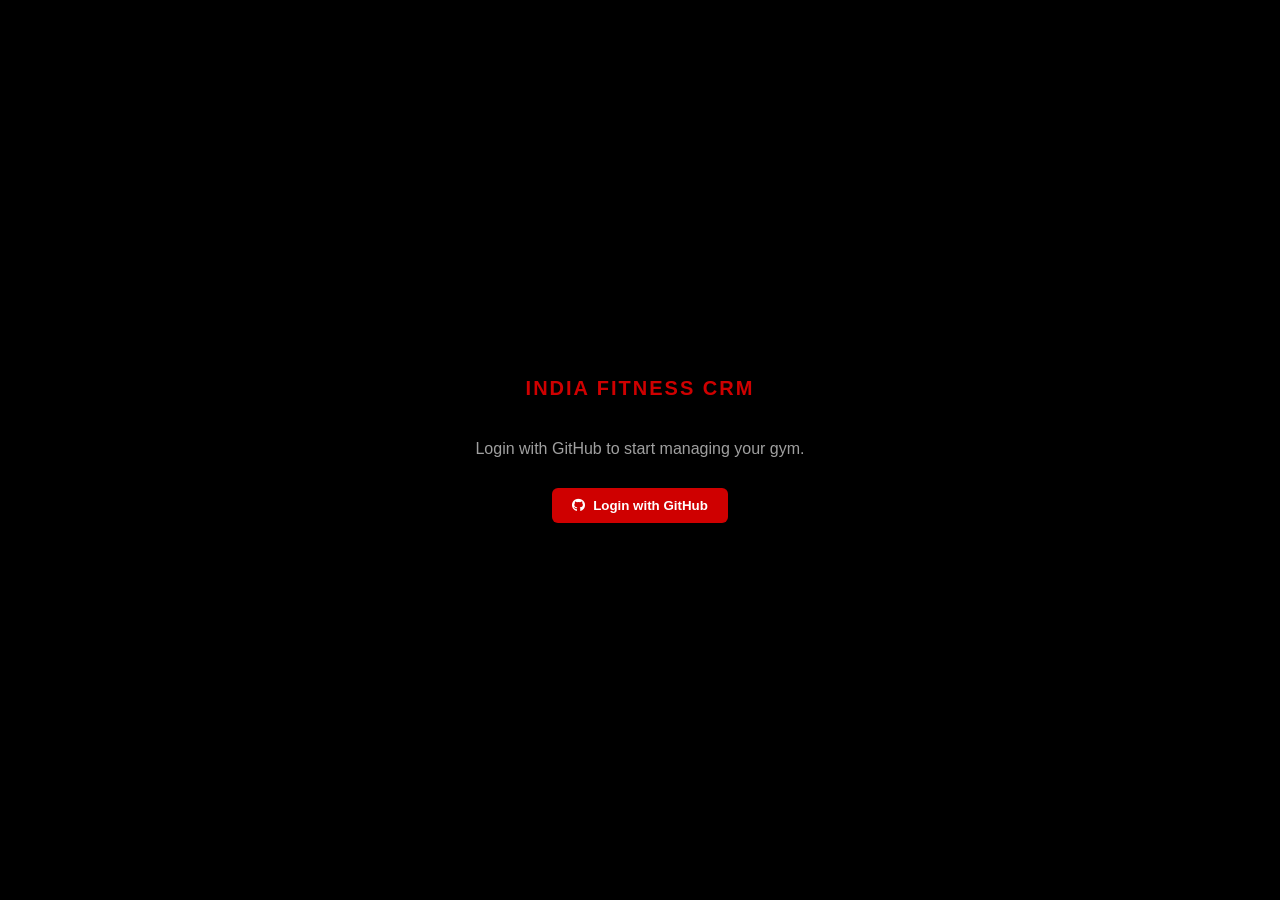
<file: admin/index.html>
<!DOCTYPE html>
<html lang="en">
<head>
    <meta charset="UTF-8">
    <meta name="viewport" content="width=device-width, initial-scale=1.0">
    <title>India Fitness | Custom CRM</title>
    <link rel="stylesheet" href="https://cdnjs.cloudflare.com/ajax/libs/font-awesome/6.0.0/css/all.min.css">
    <style>
        :root {
            --primary: #cf0000;
            --bg: #0a0a0a;
            --card: #151515;
            --text: #ffffff;
            --text-dim: #a0a0a0;
            --save: #00ff88;
        }

        * { box-sizing: border-box; margin: 0; padding: 0; }
        body { font-family: 'Inter', sans-serif; background: var(--bg); color: var(--text); display: flex; height: 100vh; overflow: hidden; }

        /* Sidebar */
        aside { width: 260px; background: #000; border-right: 1px solid #333; padding: 20px; display: flex; flex-direction: column; }
        .logo { font-weight: 900; font-size: 20px; color: var(--primary); margin-bottom: 40px; text-transform: uppercase; letter-spacing: 2px; }
        nav { flex: 1; }
        nav button { 
            width: 100%; padding: 12px 15px; background: none; border: none; color: var(--text-dim); text-align: left; 
            font-size: 14px; cursor: pointer; border-radius: 8px; margin-bottom: 8px; transition: 0.3s;
            display: flex; align-items: center; gap: 12px;
        }
        nav button i { width: 18px; }
        nav button.active { background: var(--primary); color: white; }
        nav button:hover:not(.active) { background: rgba(255,255,255,0.05); color: white; }

        .auth-status { padding: 15px; background: #111; border-radius: 8px; font-size: 12px; color: var(--text-dim); }

        /* Main Content */
        main { flex: 1; overflow-y: auto; padding: 40px; position: relative; }
        .header { display: flex; justify-content: space-between; align-items: center; margin-bottom: 30px; }
        .header h1 { font-size: 24px; }
        
        .save-bar { 
            position: sticky; top: -40px; background: rgba(21,21,21,0.9); backdrop-filter: blur(10px);
            padding: 15px 0; display: flex; gap: 15px; border-bottom: 1px solid #333; z-index: 100;
        }
        .btn { padding: 10px 20px; border-radius: 6px; font-weight: bold; cursor: pointer; border: none; display: inline-flex; align-items: center; gap: 8px; transition: 0.3s; }
        .btn-primary { background: var(--primary); color: white; }
        .btn-save { background: var(--save); color: #000; font-size: 14px; }
        .btn:hover { opacity: 0.8; }
        .btn:disabled { opacity: 0.5; cursor: not-allowed; }

        /* Form Stuff */
        .card { background: var(--card); border: 1px solid #333; border-radius: 12px; padding: 25px; margin-bottom: 20px; position: relative; }
        .card-header { display: flex; justify-content: space-between; margin-bottom: 20px; border-bottom: 1px solid #222; padding-bottom: 10px; }
        .field { margin-bottom: 15px; }
        label { display: block; font-size: 12px; color: var(--text-dim); margin-bottom: 5px; text-transform: uppercase; letter-spacing: 1px; }
        input, textarea, select { 
            width: 100%; background: #222; border: 1px solid #333; padding: 12px; color: white; border-radius: 6px; 
            outline: none; transition: 0.3s;
        }
        input:focus { border-color: var(--primary); }
        .list-item { padding: 15px; background: rgba(0,0,0,0.2); border-radius: 8px; margin-bottom: 10px; border: 1px dashed #444; }
        
        .badge { font-size: 10px; background: var(--primary); padding: 2px 6px; border-radius: 4px; }
        .remove-btn { color: #ff4444; background: none; border: none; cursor: pointer; font-size: 12px; }

        /* Login Overlay */
        #login-overlay { 
            position: fixed; inset: 0; background: #000; z-index: 9999; display: flex; 
            align-items: center; justify-content: center; flex-direction: column;
        }
        .login-card { width: 350px; text-align: center; }

        /* Toast */
        #toast { position: fixed; bottom: 20px; right: 20px; padding: 15px 25px; background: var(--save); color: #000; border-radius: 8px; transform: translateY(100px); transition: 0.5s; z-index: 10000; }
        #toast.show { transform: translateY(0); }
    </style>
</head>
<body>

    <div id="login-overlay">
        <div class="login-card">
            <h1 class="logo">India Fitness CRM</h1>
            <p style="color: var(--text-dim); margin-bottom: 30px;">Login with GitHub to start managing your gym.</p>
            <button class="btn btn-primary" onclick="login()">
                <i class="fab fa-github"></i> Login with GitHub
            </button>
        </div>
    </div>

    <aside>
        <div class="logo">India Fitness</div>
        <nav>
            <button class="active" onclick="showSection('trainers')"><i class="fas fa-users"></i> Trainers</button>
            <button onclick="showSection('gallery')"><i class="fas fa-images"></i> Gallery</button>
            <button onclick="showSection('plans')"><i class="fas fa-tags"></i> Pricing Plans</button>
        </nav>
        <div class="auth-status" id="auth-status">
            Not Authenticated
        </div>
    </aside>

    <main>
        <div class="header">
            <h1 id="section-title">Manage Trainers</h1>
            <button class="btn btn-save" onclick="saveData()" id="save-btn">
                <i class="fas fa-cloud-upload-alt"></i> Publish Changes
            </button>
        </div>

        <div id="content-area">
            <!-- Content Injected Here -->
        </div>

        <div style="margin-top: 20px;">
            <button class="btn" style="background: #222; width: 100%; border: 1px dashed #444;" onclick="addNewItem()">
                <i class="fas fa-plus"></i> Add New Item
            </button>
        </div>
    </main>

    <div id="toast">Changes saved to GitHub!</div>

    <script>
        let currentSection = 'trainers';
        let data = {
            trainers: [],
            gallery: [],
            plans: []
        };
        let token = localStorage.getItem('india-fitness-token');

        // Check login
        if (token) {
            document.getElementById('login-overlay').style.display = 'none';
            document.getElementById('auth-status').innerText = 'Logged in as Admin';
            loadAllData();
        }

        async function login() {
            const popup = window.open('/api/auth', 'GitHub Auth', 'width=600,height=700');
            
            window.addEventListener('message', (event) => {
                if (event.data?.source === 'netlify-cms-auth' || event.data?.indexOf?.('success') !== -1) {
                    let payload = event.data.payload || JSON.parse(event.data.split(':')[3]);
                    token = payload.token;
                    localStorage.setItem('india-fitness-token', token);
                    document.location.reload();
                }
            });
        }

        async function loadAllData() {
            try {
                // Fetch direct from GitHub API to ensure fresh data
                const headers = { 'Authorization': `token ${token}` };
                const base = 'https://api.github.com/repos/cartnovaco-netizen/INDIA-FITNESS/contents/_data';
                
                const [tRes, gRes, pRes] = await Promise.all([
                    fetch(`${base}/trainers.json`, { headers }),
                    fetch(`${base}/gallery.json`, { headers }),
                    fetch(`${base}/plans.json`, { headers })
                ]);

                const [tData, gData, pData] = await Promise.all([tRes.json(), gRes.json(), pRes.json()]);

                // Decode base64
                data.trainers = JSON.parse(atob(tData.content)).trainers;
                data.gallery = JSON.parse(atob(gData.content)).items;
                data.plans = JSON.parse(atob(pData.content)).plans;

                render();
            } catch (e) {
                console.error("Load Failed", e);
                alert("Failed to load data from GitHub. Check your connection.");
            }
        }

        function showSection(section) {
            currentSection = section;
            document.querySelectorAll('nav button').forEach(b => b.classList.remove('active'));
            event.currentTarget.classList.add('active');
            document.getElementById('section-title').textContent = 'Manage ' + section.charAt(0).toUpperCase() + section.slice(1);
            render();
        }

        function render() {
            const area = document.getElementById('content-area');
            area.innerHTML = '';
            
            const list = sectionToList();
            list.forEach((item, idx) => {
                const card = document.createElement('div');
                card.className = 'card';
                
                let fieldsHtml = ``;
                if (currentSection === 'trainers') {
                    const specs = item.specializations || [];
                    fieldsHtml = `
                        <div style="display: flex; gap: 20px;">
                            <div style="flex: 1;">
                                <div class="field"><label>Name</label><input value="${item.name}" onchange="updateItem(${idx}, 'name', this.value)"></div>
                                <div class="field"><label>Role</label><input value="${item.role}" onchange="updateItem(${idx}, 'role', this.value)"></div>
                                <div class="field"><label>Experience</label><input value="${item.exp}" onchange="updateItem(${idx}, 'exp', this.value)"></div>
                                <div class="field">
                                    <label>Profile Image</label>
                                    <div style="display: flex; gap: 10px;">
                                        <input value="${item.image}" id="img-path-${idx}" onchange="updateItem(${idx}, 'image', this.value); render();" style="flex: 1;">
                                        <button class="btn" style="background: #333; font-size: 11px;" onclick="document.getElementById('file-input-${idx}').click()">Upload New</button>
                                        <input type="file" id="file-input-${idx}" style="display:none" onchange="uploadMedia(this.files[0], ${idx})">
                                    </div>
                                </div>
                            </div>
                            <div style="width: 150px;">
                                <label>Preview</label>
                                <img src="/${item.image}" style="width: 100%; height: 150px; object-fit: cover; border-radius: 8px; border: 1px solid #333;" onerror="this.src='https://via.placeholder.com/150?text=No+Image'">
                            </div>
                        </div>
                        <div class="field"><label>Bio</label><textarea style="height: 80px;" onchange="updateItem(${idx}, 'bio', this.value)">${item.bio}</textarea></div>
                        <div class="field">
                            <label>Specializations</label>
                            <div id="specs-${idx}" style="display: flex; flex-wrap: wrap; gap: 8px; margin-bottom: 8px;">
                                ${specs.map((s, sIdx) => `
                                    <div class="badge" style="display: flex; align-items: center; gap: 5px;">
                                        ${s} <i class="fas fa-times" style="cursor:pointer;" onclick="removeSubItem(${idx}, 'specializations', ${sIdx})"></i>
                                    </div>
                                `).join('')}
                            </div>
                            <div style="display: flex; gap: 10px;">
                                <input id="new-spec-${idx}" placeholder="Add new spec..." style="padding: 8px; font-size: 12px; flex: 1;">
                                <button class="btn btn-primary" style="padding: 5px 15px;" onclick="addSubItem(${idx}, 'specializations', document.getElementById('new-spec-${idx}').value)">Add</button>
                            </div>
                        </div>
                    `;
                } else if (currentSection === 'gallery') {
                    fieldsHtml = `
                        <div style="display: flex; gap: 20px;">
                            <div style="flex: 1;">
                                <div class="field"><label>Caption</label><input value="${item.caption}" onchange="updateItem(${idx}, 'caption', this.value)"></div>
                                <div class="field">
                                    <label>Gallery Image</label>
                                    <div style="display: flex; gap: 10px;">
                                        <input value="${item.image}" id="img-path-${idx}" onchange="updateItem(${idx}, 'image', this.value); render();" style="flex: 1;">
                                        <button class="btn" style="background: #333; font-size: 11px;" onclick="document.getElementById('file-input-${idx}').click()">Upload Photo</button>
                                        <input type="file" id="file-input-${idx}" style="display:none" onchange="uploadMedia(this.files[0], ${idx})">
                                    </div>
                                </div>
                            </div>
                            <div style="width: 200px;">
                                <img src="/${item.image}" style="width: 100%; height: 120px; object-fit: cover; border-radius: 8px; border:1px solid #333;" onerror="this.src='https://via.placeholder.com/200?text=No+Photo'">
                            </div>
                        </div>
                    `;
                } else if (currentSection === 'plans') {
                    const features = item.features || [];
                    fieldsHtml = `
                        <div style="display: grid; grid-template-columns: 1fr 1fr; gap: 20px;">
                            <div class="field"><label>Plan Title</label><input value="${item.title}" onchange="updateItem(${idx}, 'title', this.value)"></div>
                            <div class="field"><label>Price (e.g. ₹1100)</label><input value="${item.price}" onchange="updateItem(${idx}, 'price', this.value)"></div>
                            <div class="field"><label>Monthly tag (e.g. / month)</label><input value="${item.duration}" onchange="updateItem(${idx}, 'duration', this.value)"></div>
                            <div class="field"><label>Bonus Text (Optional)</label><input value="${item.bonus}" onchange="updateItem(${idx}, 'bonus', this.value)"></div>
                        </div>
                        <div class="field">
                            <label>Plan Features</label>
                            <div style="display: flex; flex-wrap: wrap; gap: 5px; margin-bottom: 10px;">
                                ${features.map((f, fIdx) => `
                                    <div class="badge" style="background: #333; padding: 5px 10px; display: flex; align-items: center; gap: 8px;">
                                        ${f} <i class="fas fa-trash" style="font-size: 10px; color: #ff4444; cursor:pointer;" onclick="removeSubItem(${idx}, 'features', ${fIdx})"></i>
                                    </div>
                                `).join('')}
                            </div>
                            <div style="display: flex; gap: 10px;">
                                <input id="new-feat-${idx}" placeholder="New feature..." style="flex:1;">
                                <button class="btn btn-save" style="padding: 10px; background: #444; color: white;" onclick="addSubItem(${idx}, 'features', document.getElementById('new-feat-${idx}').value)">Add Feature</button>
                            </div>
                        </div>
                    `;
                }

                card.innerHTML = `
                    <div class="card-header">
                        <span style="font-weight: bold; color: var(--primary)">${currentSection.toUpperCase()} #${idx + 1}</span>
                        <button class="remove-btn" onclick="removeItem(${idx})"><i class="fas fa-trash-alt"></i> Delete Item</button>
                    </div>
                    ${fieldsHtml}
                `;
                area.appendChild(card);
            });
        }

        function sectionToList() {
            if (currentSection === 'trainers') return data.trainers;
            if (currentSection === 'gallery') return data.gallery;
            return data.plans;
        }

        function updateItem(idx, key, val) {
            sectionToList()[idx][key] = val;
        }

        async function uploadMedia(file, idx) {
            if (!file) return;
            const btn = event.currentTarget.previousElementSibling;
            const originalText = btn.innerText;
            btn.innerText = 'Uploading...';
            btn.disabled = true;

            try {
                const reader = new FileReader();
                reader.onload = async (e) => {
                    const base64Content = e.target.result.split(',')[1];
                    const fileName = `upload_${Date.now()}_${file.name.replace(/\s/g, '_')}`;
                    const path = `assets/images/${fileName}`;

                    const res = await fetch(`https://api.github.com/repos/cartnovaco-netizen/INDIA-FITNESS/contents/${path}`, {
                        method: 'PUT',
                        headers: {
                            'Authorization': `token ${token}`,
                            'Content-Type': 'application/json'
                        },
                        body: JSON.stringify({
                            message: `Upload media: ${fileName}`,
                            content: base64Content,
                            branch: 'main'
                        })
                    });

                    if (res.ok) {
                        updateItem(idx, 'image', path);
                        render();
                        showToast("Image Uploaded Successfully!");
                    } else {
                        alert("Upload failed: " + res.statusText);
                    }
                };
                reader.readAsDataURL(file);
            } catch (err) {
                alert("Error during upload: " + err.message);
            } finally {
                btn.innerText = originalText;
                btn.disabled = false;
            }
        }

        function addSubItem(idx, key, val) {
            if (!val) return;
            sectionToList()[idx][key].push(val);
            render();
        }

        function removeSubItem(idx, key, subIdx) {
            sectionToList()[idx][key].splice(subIdx, 1);
            render();
        }

        function addNewItem() {
            const list = sectionToList();
            if (currentSection === 'trainers') list.push({ name: 'New Trainer', role: 'Coach', exp: 'New', bio: '...', image: 'assets/images/default.jpg', specializations: [] });
            if (currentSection === 'gallery') list.push({ caption: 'New Image', image: 'assets/images/default.jpg' });
            if (currentSection === 'plans') list.push({ title: 'New Plan', type: 'Basic', price: '₹0', duration: '/ month', bonus: '', features: [], theme: 'tilt-card', button_text: 'Join Now' });
            render();
        }

        function removeItem(idx) {
            if(confirm('Delete this item?')) {
                sectionToList().splice(idx, 1);
                render();
            }
        }

        async function saveData() {
            const btn = document.getElementById('save-btn');
            btn.disabled = true;
            btn.innerText = 'Uploading...';
            
            try {
                const headers = { 
                    'Authorization': `token ${token}`,
                    'Accept': 'application/json',
                    'Content-Type': 'application/json'
                };
                
                const filename = currentSection === 'trainers' ? 'trainers.json' : currentSection === 'gallery' ? 'gallery.json' : 'plans.json';
                const wrapKey = currentSection === 'trainers' ? 'trainers' : currentSection === 'gallery' ? 'items' : 'plans';
                
                // 1. Get SHA
                const getRes = await fetch(`https://api.github.com/repos/cartnovaco-netizen/INDIA-FITNESS/contents/_data/${filename}`, { headers });
                const existingFile = await getRes.json();
                
                // 2. Prepare content with sanitization
                const contentObj = {};
                
                // Deep clean all strings before saving
                const sanitize = (val) => typeof val === 'string' ? val.replace(/<script\b[^>]*>([\s\S]*?)<\/script>/gim, "").trim() : val;
                const cleanData = JSON.parse(JSON.stringify(sectionToList()));
                
                // Recursively clean the data object
                const deepClean = (obj) => {
                    for (let key in obj) {
                        if (typeof obj[key] === 'string') obj[key] = sanitize(obj[key]);
                        else if (Array.isArray(obj[key])) obj[key] = obj[key].map(v => typeof v === 'string' ? sanitize(v) : v);
                        else if (typeof obj[key] === 'object' && obj[key] !== null) deepClean(obj[key]);
                    }
                };
                deepClean(cleanData);

                contentObj[wrapKey] = cleanData;
                const newContent = btoa(unescape(encodeURIComponent(JSON.stringify(contentObj, null, 2))));

                // 3. Update
                const updateRes = await fetch(`https://api.github.com/repos/cartnovaco-netizen/INDIA-FITNESS/contents/_data/${filename}`, {
                    method: 'PUT',
                    headers,
                    body: JSON.stringify({
                        message: `CMS Update: Updated ${currentSection}`,
                        content: newContent,
                        sha: existingFile.sha,
                        branch: 'main'
                    })
                });

                if (updateRes.ok) {
                    showToast();
                } else {
                    alert("GitHub Error: " + updateRes.statusText);
                }
            } catch (e) {
                alert("Save failed. Make sure you are logged in.");
            } finally {
                btn.disabled = false;
                btn.innerText = 'Publish Changes';
            }
        }

        function showToast() {
            const t = document.getElementById('toast');
            t.classList.add('show');
            setTimeout(() => t.classList.remove('show'), 3000);
        }
    </script>
</body>
</html>
</file>
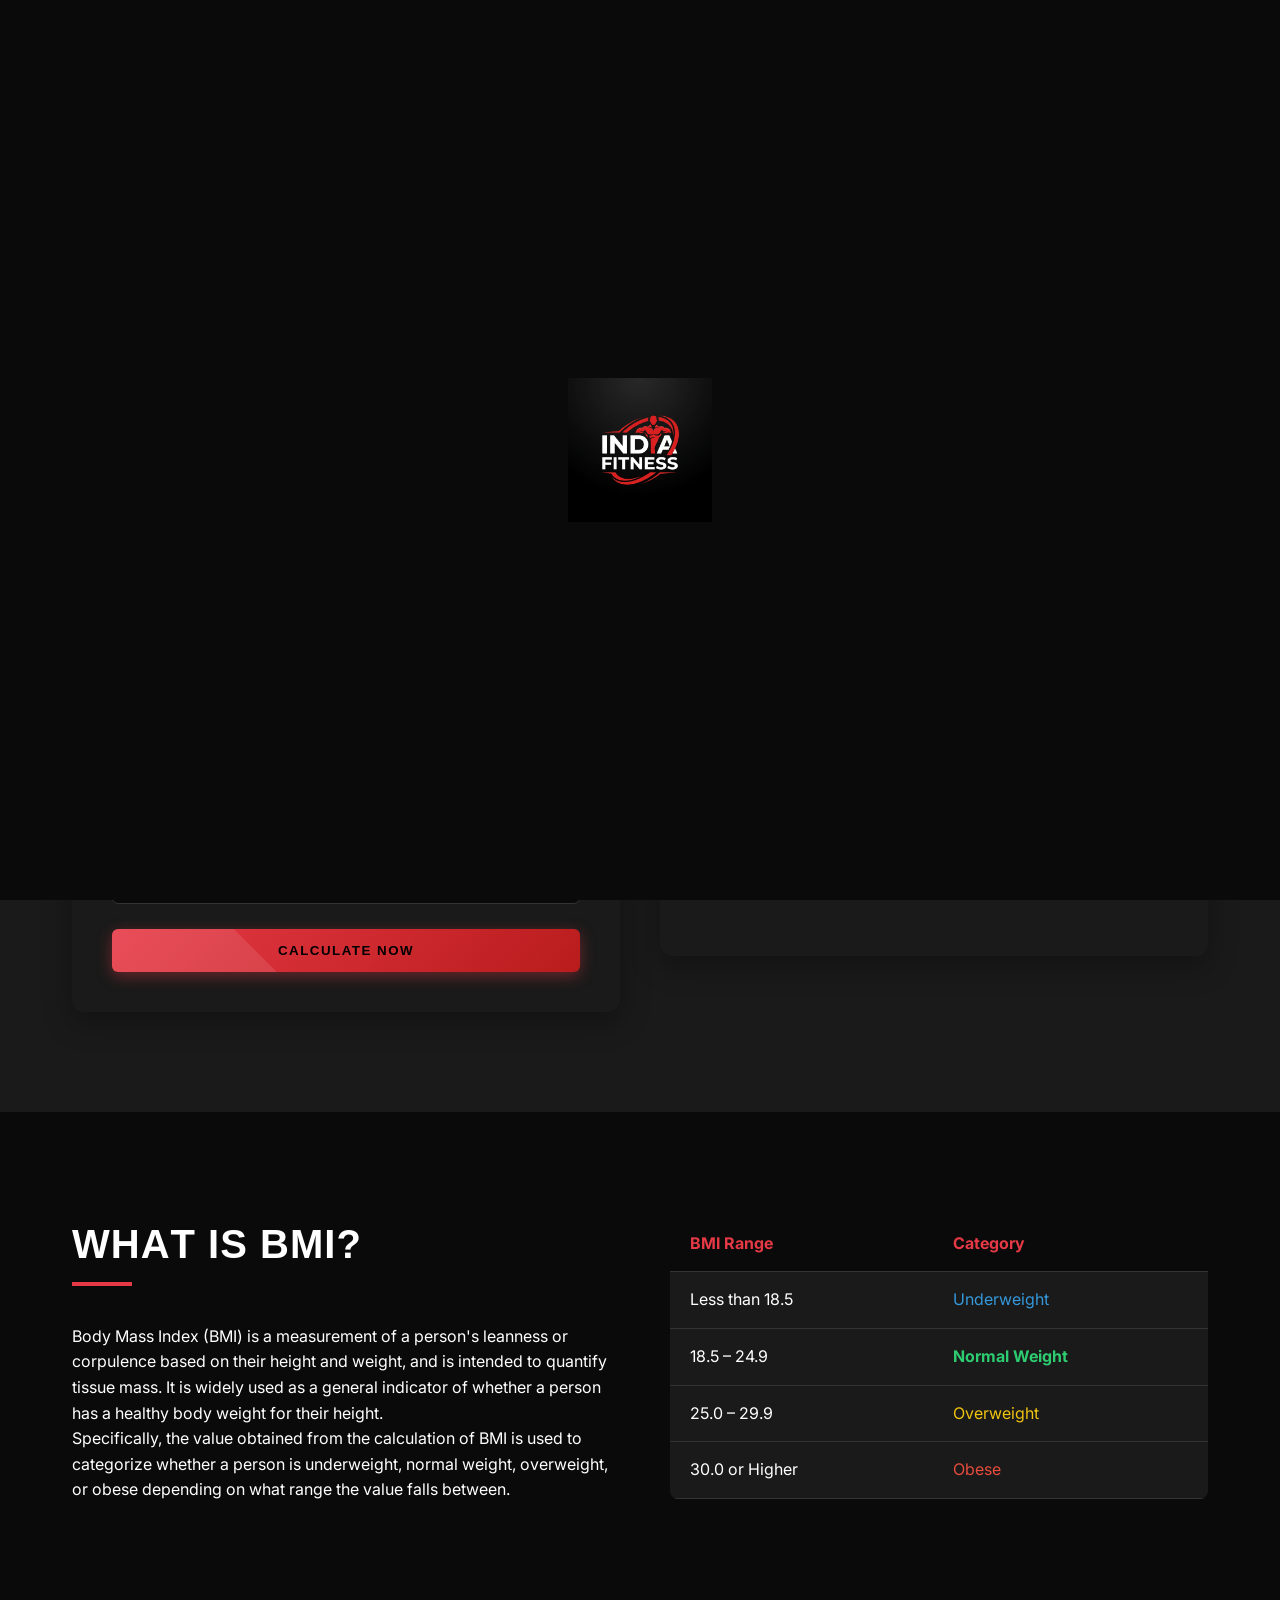
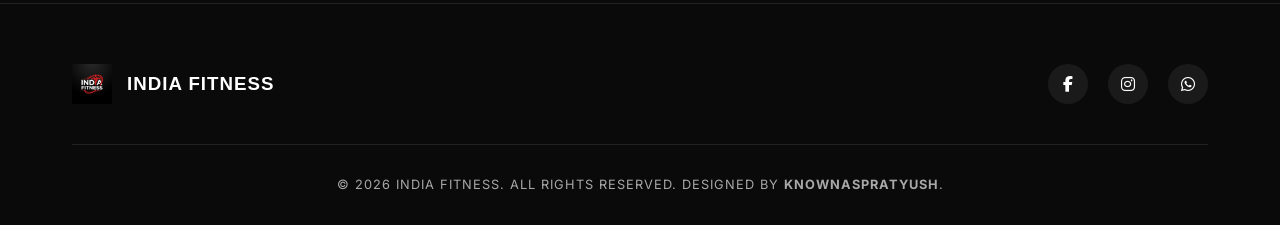
<file: bmi.html>
<!DOCTYPE html>
<html lang="en">

<head>
    <meta charset="UTF-8">
    <meta name="viewport" content="width=device-width, initial-scale=1.0">
    <title>BMI Calculator | India Fitness - Health Tools in Patna</title>
    <meta name="description" content="Calculate your BMI for free with India Fitness Patna. Understand your health and fitness levels at our elite gym serving Sipara, Kurhul, and Sampatchak.">
    <meta name="keywords" content="BMI calculator Patna, Fitness tools Sipara, Health checkup Kurhul, India Fitness BMI, Best gym calculators Patna">

    <!-- Open Graph / Facebook -->
    <meta property="og:type" content="website">
    <meta property="og:url" content="https://indiafitnesspatna.com/bmi.html">
    <meta property="og:title" content="BMI Calculator | India Fitness Patna">
    <meta property="og:description" content="Measure your body mass index with Patna's leading fitness hub. Start your transformation journey in Sipara today.">
    <meta property="og:image" content="assets/images/logo_real_2.png">

    <!-- PWA -->

    <meta name="theme-color" content="#e63946">
    <link rel="apple-touch-icon" href="assets/images/logo_real_2.png">

    <!-- Google Fonts -->
    <link href="https://fonts.googleapis.com/css2?family=Inter:wght@400;700&family=Outfit:wght@400;700;900&display=swap" rel="stylesheet">
    <!-- Font Awesome -->
    <link rel="stylesheet" href="https://cdnjs.cloudflare.com/ajax/libs/font-awesome/6.4.0/css/all.min.css">
    <!-- AOS CSS -->
    <link rel="stylesheet" href="https://unpkg.com/aos@next/dist/aos.css" />
    <!-- Custom CSS -->
    <link rel="stylesheet" href="assets/css/style.css">
    <link rel="stylesheet" href="assets/css/bmi.css">



</head>

<body class="dark-theme">

    <!-- Loading Screen -->
    <div id="loading-screen">
        <div class="logo-loader">
            <img src="assets/images/logo.png" alt="India Fitness Logo" id="loader-logo">
            <div class="loader-glow"></div>
        </div>
    </div>

    <!-- Header / Nav -->
    <header id="main-header">
        <nav class="container">
            <div class="logo">
                <a href="index.html">
                    <img src="assets/images/logo.png" alt="India Fitness">
                    <span>INDIA FITNESS</span>
                </a>
            </div>
            
            <div class="header-actions">
                <div class="menu-toggle">
                    <i class="fas fa-bars"></i>
                </div>
            </div>

            <ul class="nav-links">
                <li><a href="index.html">Home</a></li>
                <li><a href="workout.html">Workout Plan</a></li>
                <li><a href="bmi.html">BMI Calculator</a></li>
                <li><a href="plans.html">Membership Plans</a></li>
                <li><a href="index.html#about">About Us</a></li>
                <li><a href="index.html#contact">Contact</a></li>
                
                <!-- Dynamic Workout Summary inside Drawer -->
                <li id="drawer-summary-container" style="display: none;">
                    <div class="drawer-summary">
                        <div class="summary-header">
                            <h4>CURRENT PLAN</h4>
                            <span id="drawer-goal">Muscle</span>
                        </div>
                        <ul id="drawer-days-list"></ul>
                        <div class="drawer-summary-actions">
                            <button id="drawer-view-full" class="btn-summary">VIEW FULL PLAN</button>
                            <button id="drawer-reset-plan" class="btn-summary reset">RESET PLAN</button>
                        </div>
                    </div>
                </li>
            </ul>
        </nav>
    </header>


    <main>
        <!-- BMI Hero Section -->
        <section id="bmi-hero" class="section">
            <div class="container text-center">
                <h2 class="subheading" data-aos="fade-up">HEALTH CHECK</h2>
                <h1 class="section-title" data-aos="fade-up" data-aos-delay="100">BMI CALCULATOR</h1>
                <p class="section-subtitle" data-aos="fade-up" data-aos-delay="200">Track your fitness journey by calculating your Body Mass Index.</p>
            </div>
        </section>

        <!-- BMI Calculator Tool -->
        <section id="bmi-tool" class="section bg-light-dark">
            <div class="container">
                <div class="bmi-grid">
                    <!-- Calculator Form -->
                    <div class="bmi-form-card" data-aos="fade-right">
                        <div class="unit-toggle">
                            <button id="metric-btn" class="active">Metric (kg/cm)</button>
                            <button id="imperial-btn">Imperial (lb/ft)</button>
                        </div>
                        
                        <form id="bmiForm">
                            <div class="input-group" id="weight-input-group">
                                <label for="weight">Weight (<span class="unit-label">kg</span>)</label>
                                <input type="number" id="weight" placeholder="Enter weight" required step="0.1">
                            </div>

                            <div class="input-group" id="height-input-group">
                                <label for="height">Height (<span class="unit-label">cm</span>)</label>
                                <div class="height-inputs">
                                    <input type="number" id="height" placeholder="Enter height" required step="0.1">
                                    <input type="number" id="height-ft" placeholder="ft" style="display: none;" step="1">
                                    <input type="number" id="height-in" placeholder="in" style="display: none;" step="0.1">
                                </div>
                            </div>

                            <div class="input-group">
                                <label for="gender">Gender</label>
                                <select id="gender" class="form-control">
                                    <option value="male">Male</option>
                                    <option value="female">Female</option>
                                </select>
                            </div>

                            <button type="submit" class="btn btn-primary w-100 magnetic">CALCULATE NOW</button>
                        </form>
                    </div>

                    <!-- Result Display -->
                    <div class="bmi-result-card" data-aos="fade-left">
                        <div id="result-placeholder">
                            <i class="fas fa-weight"></i>
                            <h3>Your Result will appear here</h3>
                            <p>Enter your details to calculate your BMI and see health tips.</p>
                        </div>
                        
                        <div id="result-display" style="display: none;">
                            <div class="bmi-score">
                                <span id="bmi-value">24.5</span>
                                <p id="bmi-category">Normal Weight</p>
                            </div>
                            
                            <div class="bmi-meter">
                                <div id="meter-pointer"></div>
                                <div class="meter-bar"></div>
                            </div>

                            <div class="health-tips">
                                <h3>Health Tips:</h3>
                                <p id="health-tip-text">You have a healthy weight. Keep maintaining a balanced diet and regular exercise.</p>
                            </div>

                            <div class="target-weight" id="target-weight-box">
                                <p>Healthy weight range for your height:</p>
                                <strong id="healthy-range-val">55kg - 74kg</strong>
                            </div>
                        </div>
                    </div>
                </div>
            </div>
        </section>

        <!-- BMI Info Section -->
        <section id="bmi-info" class="section">
            <div class="container grid-two">
                <div class="info-text" data-aos="fade-up">
                    <h2 class="section-title">What is BMI?</h2>
                    <p>Body Mass Index (BMI) is a measurement of a person's leanness or corpulence based on their height and weight, and is intended to quantify tissue mass. It is widely used as a general indicator of whether a person has a healthy body weight for their height.</p>
                    <p>Specifically, the value obtained from the calculation of BMI is used to categorize whether a person is underweight, normal weight, overweight, or obese depending on what range the value falls between.</p>
                </div>
                <div class="info-table" data-aos="fade-up" data-aos-delay="200">
                    <table>
                        <thead>
                            <tr>
                                <th>BMI Range</th>
                                <th>Category</th>
                            </tr>
                        </thead>
                        <tbody>
                            <tr class="range-underweight">
                                <td>Less than 18.5</td>
                                <td>Underweight</td>
                            </tr>
                            <tr class="range-normal">
                                <td>18.5 – 24.9</td>
                                <td>Normal Weight</td>
                            </tr>
                            <tr class="range-overweight">
                                <td>25.0 – 29.9</td>
                                <td>Overweight</td>
                            </tr>
                            <tr class="range-obese">
                                <td>30.0 or Higher</td>
                                <td>Obese</td>
                            </tr>
                        </tbody>
                    </table>
                </div>
            </div>
        </section>
    </main>

    <!-- Footer -->
    <footer id="main-footer">
        <div class="container">
            <div class="footer-content">
                <div class="footer-logo">
                    <img src="assets/images/logo.png" alt="India Fitness Logo">
                    <h3>INDIA FITNESS</h3>
                </div>
                <div class="social-links">
                    <a href="https://www.facebook.com/profile.php?id=61566035104339" target="_blank"><i
                            class="fab fa-facebook-f"></i></a>
                    <a href="https://www.instagram.com/india__fitness__/" target="_blank"><i
                            class="fab fa-instagram"></i></a>
                    <a href="https://wa.me/918544007735" target="_blank"><i class="fab fa-whatsapp"></i></a>
                </div>
            </div>
            <div class="footer-bottom">
                <p>&copy; <span id="copyright-year">2026</span> INDIA FITNESS. ALL RIGHTS RESERVED. DESIGNED BY <a href="https://github.com/KNOWNASPRATYUSH" target="_blank" style="color: var(--accent); text-decoration: none; font-weight: bold;">KNOWNASPRATYUSH</a>.</p>
            </div>
        </div>
    </footer>

    <!-- Scripts -->
    <!-- AOS JS -->
    <script src="https://unpkg.com/aos@next/dist/aos.js"></script>
    <script>
        AOS.init({ duration: 1000, once: true });
    </script>
    <script src="assets/js/main.js"></script>
    <script src="assets/js/bmi.js"></script>
</body>

</html>
</file>
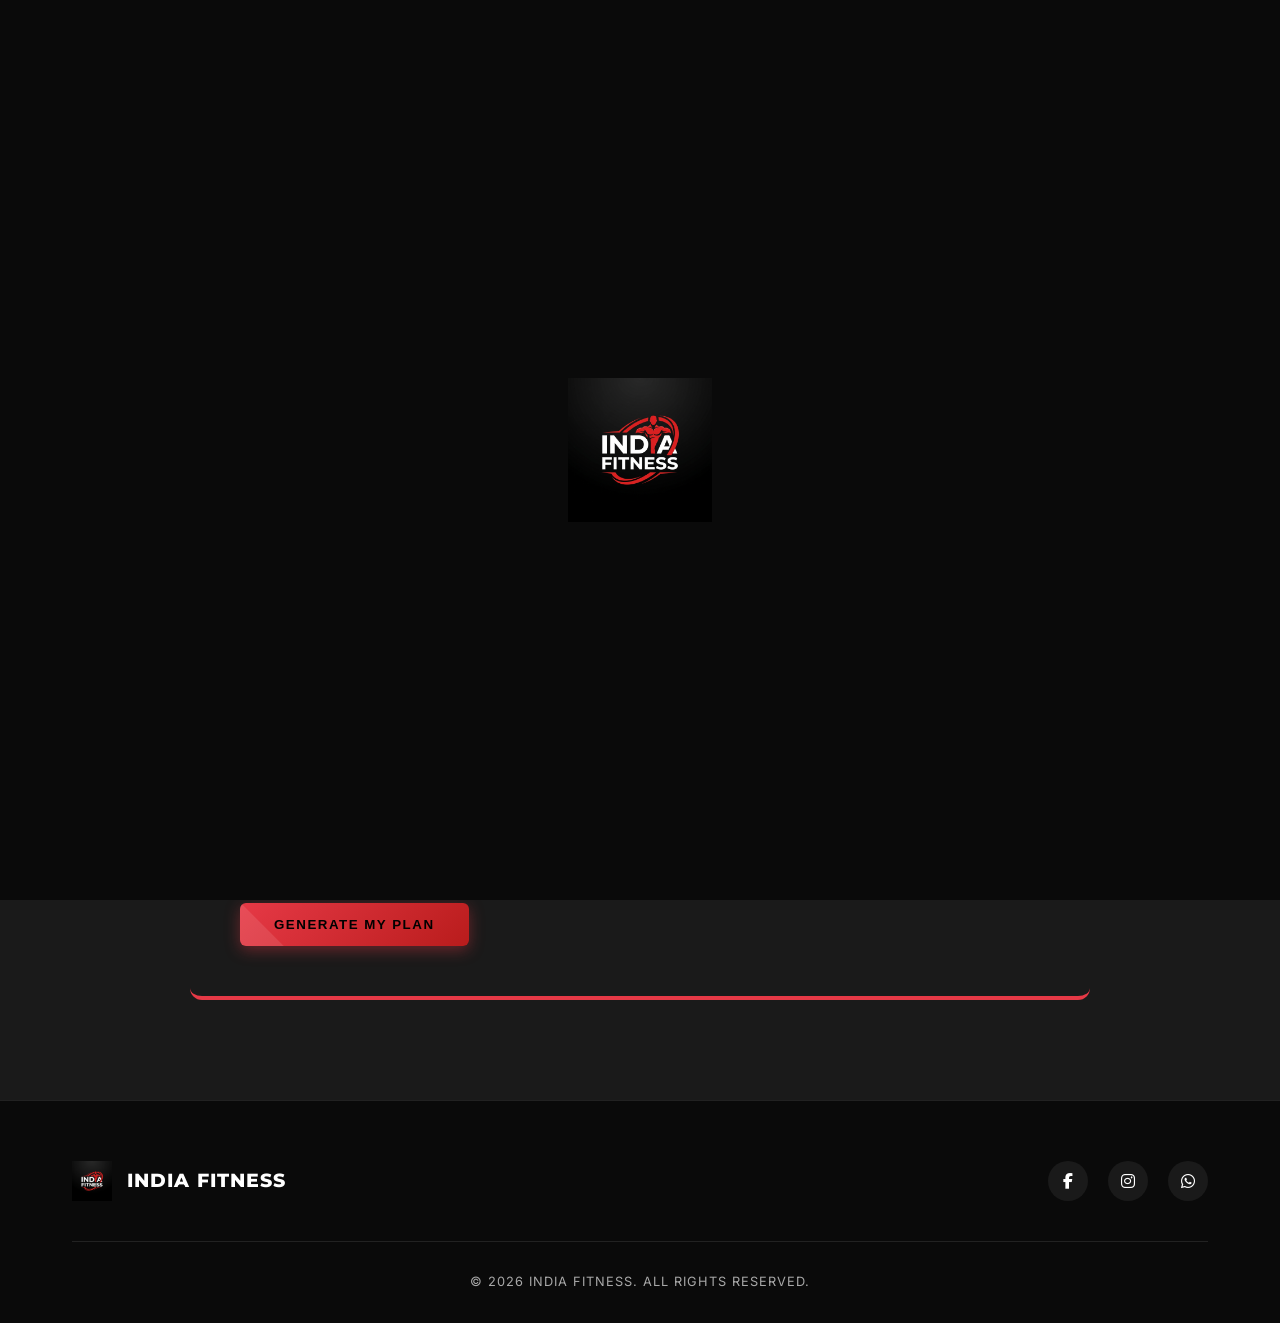
<file: workout.html>
<!DOCTYPE html>
<html lang="en">

<head>
    <meta charset="UTF-8">
    <meta name="viewport" content="width=device-width, initial-scale=1.0">
    <title>AI Workout Generator | India Fitness - Custom Plans in Patna</title>
    <meta name="description" content="Generate your personalized 7-day gym workout plan instantly with India Fitness. Tailored for muscle gain or weight loss for members in Sipara, Kurhul, and Sampatchak, Patna.">
    <meta name="keywords" content="Workout generator Patna, Training plan Sipara, Gym workout Kurhul, Best fitness plan Sampatchak, India Fitness Workout">

    <!-- Open Graph / Facebook -->
    <meta property="og:type" content="website">
    <meta property="og:url" content="https://indiafitnesspatna.com/workout.html">
    <meta property="og:title" content="AI Workout Generator | India Fitness Patna">
    <meta property="og:description" content="Get your custom 7-day training plan for free from Patna's most elite gym. Optimized for your specific fitness goals.">
    <meta property="og:image" content="assets/images/gallery_muscles.png">

    <!-- PWA -->

    <meta name="theme-color" content="#e63946">
    <link rel="apple-touch-icon" href="assets/images/logo_real_2.png">

    <!-- Fonts -->
    <link rel="preconnect" href="https://fonts.googleapis.com">
    <link rel="preconnect" href="https://fonts.gstatic.com" crossorigin>
    <link
        href="https://fonts.googleapis.com/css2?family=Montserrat:wght@700;800;900&family=Inter:wght@400;500;600&display=swap"
        rel="stylesheet">
    <!-- FontAwesome -->
    <link rel="stylesheet" href="https://cdnjs.cloudflare.com/ajax/libs/font-awesome/6.4.0/css/all.min.css">
    <!-- AOS CSS -->
    <link rel="stylesheet" href="https://unpkg.com/aos@next/dist/aos.css" />
    <!-- Favicon -->
    <link rel="icon" type="image/png" href="assets/images/logo_real_2.png">
    <!-- Custom CSS -->
    <link rel="stylesheet" href="assets/css/style.css">
    <link rel="stylesheet" href="assets/css/workout.css">



</head>

<body class="dark-theme">

    <!-- Loading Screen -->
    <div id="loading-screen">
        <div class="logo-loader">
            <img src="assets/images/logo.png" alt="India Fitness Logo" id="loader-logo">
            <div class="loader-glow"></div>
        </div>
    </div>

    <!-- AI Loading Overlay -->
    <div id="ai-loading">
        <div class="ai-scanner"></div>
        <div class="ai-status">ANALYZING GOALS WITH AI...</div>
    </div>

    <!-- Header / Nav -->
    <!-- Header / Nav -->
    <header id="main-header">
        <nav class="container">
            <div class="logo">
                <a href="index.html">
                    <img src="assets/images/logo.png" alt="India Fitness">
                    <span>INDIA FITNESS</span>
                </a>
            </div>
            
            <div class="header-actions">
                <div class="menu-toggle">
                    <i class="fas fa-bars"></i>
                </div>
            </div>

            <ul class="nav-links">
                <li><a href="index.html">Home</a></li>
                <li><a href="workout.html">Workout Plan</a></li>
                <li><a href="bmi.html">BMI Calculator</a></li>
                <li><a href="plans.html">Membership Plans</a></li>
                <li><a href="index.html#about">About Us</a></li>
                <li><a href="index.html#contact">Contact</a></li>
                
                <!-- Dynamic Workout Summary inside Drawer -->
                <li id="drawer-summary-container" style="display: none;">
                    <div class="drawer-summary">
                        <div class="summary-header">
                            <h4>CURRENT PLAN</h4>
                            <span id="drawer-goal">Muscle</span>
                        </div>
                        <ul id="drawer-days-list"></ul>
                        <div class="drawer-summary-actions">
                            <button id="drawer-view-full" class="btn-summary">VIEW FULL PLAN</button>
                            <button id="drawer-reset-plan" class="btn-summary reset">RESET PLAN</button>
                        </div>
                    </div>
                </li>
            </ul>
        </nav>
    </header>


    <main>
        <!-- Hero Section -->
        <section class="section workout-hero">
            <div class="container text-center">
                <h2 class="subheading" data-aos="fade-up">TAILORED FOR YOU</h2>
                <h1 class="section-title" data-aos="fade-up" data-aos-delay="100">WORKOUT GENERATOR</h1>
                <p class="section-subtitle" data-aos="fade-up" data-aos-delay="200">Get a professional workout split based on your goals, time, and equipment.</p>
            </div>
        </section>

        <!-- Generator Form -->
        <section class="section bg-light-dark">
            <div class="container">
                <div id="workout-wizard" class="wizard-container" data-aos="zoom-in">
                    <form id="workoutForm" class="workout-form">
                        <div class="wizard-grid">
                            <!-- Goal -->
                            <div class="form-group">
                                <label><i class="fas fa-bullseye"></i> Your Fitness Goal</label>
                                <select id="goal" required>
                                    <option value="muscle">Build Muscle (Hypertrophy)</option>
                                    <option value="strength">Increase Strength</option>
                                    <option value="fatloss">Fat Loss / Lean Body</option>
                                    <option value="fitness">General Fitness</option>
                                </select>
                            </div>

                            <!-- Frequency -->
                            <div class="form-group">
                                <label><i class="fas fa-calendar-alt"></i> Training Days Per Week</label>
                                <select id="days" required>
                                    <option value="3">3 Days (Full Body / Split)</option>
                                    <option value="4">4 Days (Upper/Lower Split)</option>
                                    <option value="5">5 Days (Push/Pull/Legs+)</option>
                                    <option value="6">6 Days (PPL Split)</option>
                                </select>
                            </div>

                            <!-- Time -->
                            <div class="form-group">
                                <label><i class="fas fa-clock"></i> Available Time (Per Session)</label>
                                <select id="time" required>
                                    <option value="30">30 Minutes (HIIT/Focused)</option>
                                    <option value="45">45 Minutes (Standard)</option>
                                    <option value="60">60 Minutes (High Volume)</option>
                                    <option value="90">90+ Minutes (Elite Training)</option>
                                </select>
                            </div>

                            <!-- Muscular Focus / Split Style -->
                            <div class="form-group">
                                <label><i class="fas fa-bullseye"></i> Muscular Focus (Per Session)</label>
                                <select id="splitPreference" required>
                                    <option value="1">Focus: 1 Body Part (Isolation/Bro Split)</option>
                                    <option value="2" selected>Focus: 2 Body Parts (Standard/PPL split) - [RECOMMENDED]</option>
                                    <option value="3">Focus: 3+ Body Parts (Full Body/Functional)</option>
                                </select>
                            </div>

                            <!-- Fitness Level -->
                            <div class="form-group">
                                <label><i class="fas fa-chart-line"></i> Fitness Experience Level</label>
                                <select id="level" required>
                                    <option value="beginner">Beginner (New to training)</option>
                                    <option value="intermediate" selected>Intermediate (1-2 years experience)</option>
                                    <option value="advanced">Advanced (3+ years experience)</option>
                                </select>
                            </div>

                            <!-- Equipment -->
                            <div class="form-group">
                                <label><i class="fas fa-dumbbell"></i> Available Equipment</label>
                                <select id="equipment" required>
                                    <option value="full">Full Gym Access</option>
                                    <option value="basic">Home Gym (Dumbbells/Bench)</option>
                                    <option value="bodyweight">Bodyweight Only</option>
                                </select>
                            </div>
                        </div>

                        <button type="submit" class="btn btn-primary w-100 magnetic">GENERATE MY PLAN</button>
                    </form>
                </div>

                <!-- Plan Result area -->
                <div id="workout-result" class="result-container" style="display: none;">
                    <div class="plan-header-result">
                        <div class="plan-meta">
                            <h2 id="plan-title">Muscle Building Split</h2>
                            <p id="plan-desc">A high-volume split designed for maximum hypertrophy.</p>
                        </div>
                        <button id="print-plan" class="btn btn-outline"><i class="fas fa-print"></i> Print</button>
                    </div>

                    <!-- AI Reasoning Card -->
                    <div id="ai-reasoning" class="ai-reasoning-card" style="display: none;">
                        <div class="reasoning-header">
                            <i class="fas fa-microchip"></i>
                            <span>AI COACH ANALYSIS</span>
                        </div>
                        <div id="reasoning-text" class="reasoning-content">
                            <!-- Dynamically injected -->
                        </div>
                    </div>


                    <div id="days-container" class="days-grid">
                        <!-- Days will be injected here -->
                    </div>
                </div>


            </div>
        </section>
    </main>

    <!-- Footer -->
    <footer id="main-footer">
        <div class="container">
            <div class="footer-content">
                <div class="footer-logo">
                    <img src="assets/images/logo.png" alt="India Fitness Logo">
                    <h3>INDIA FITNESS</h3>
                </div>
                <div class="social-links">
                    <a href="https://www.facebook.com/profile.php?id=61566035104339" target="_blank"><i
                            class="fab fa-facebook-f"></i></a>
                    <a href="https://www.instagram.com/india__fitness__/" target="_blank"><i
                            class="fab fa-instagram"></i></a>
                    <a href="https://wa.me/918544007735" target="_blank"><i class="fab fa-whatsapp"></i></a>
                </div>
            </div>
            <div class="footer-bottom">
                <p>&copy; <span id="copyright-year">2026</span> INDIA FITNESS. ALL RIGHTS RESERVED.</p>
            </div>
        </div>
    </footer>

    <!-- Scripts -->
    <!-- AOS JS -->
    <script src="https://unpkg.com/aos@next/dist/aos.js"></script>
    <script>
        AOS.init({ duration: 1000, once: true });
    </script>
    <script src="assets/js/main.js"></script>
    <script src="assets/js/workout.js"></script>
</body>

</html>
</file>
<file: assets/css/style.css>
/* 
    India Fitness - Premium CSS 
    Theme: Dark, High-Energy, Professional
*/

:root {
    --bg-color: #0a0a0a;
    --surface-color: #1a1a1a;
    --primary-color: #e63946;
    --primary-glow: rgba(230, 57, 70, 0.4);
    --text-primary: #ffffff;
    --text-secondary: #a8a8a8;
    --white: #f1faee;
    --accent-red-dark: #b91c1c;
    --black-plan-gradient: linear-gradient(135deg, #000000 0%, #1a1a1a 100%);
    
    --container-width: 1200px;
    --transition-fast: 0.3s cubic-bezier(0.4, 0, 0.2, 1);
    --transition-slow: 0.6s cubic-bezier(0.4, 0, 0.2, 1);
    --transition-elastic: 0.6s cubic-bezier(0.68, -0.55, 0.265, 1.55);
}

/* Scroll Animation Classes */
[data-aos] {
    opacity: 0;
    transform: translateY(30px);
    transition: opacity 0.8s ease, transform 0.8s cubic-bezier(0.2, 0.8, 0.2, 1);
}

[data-aos].aos-animate {
    opacity: 1;
    transform: translateY(0);
}

/* Base Styles */
* {
    margin: 0;
    padding: 0;
    box-sizing: border-box;
}

html {
    scroll-behavior: smooth;
}

body {
    font-family: 'Inter', sans-serif;
    color: var(--text-primary);
    background-color: var(--bg-color);
    line-height: 1.6;
    overflow-x: hidden;
}

h1, h2, h3, h4 {
    font-family: 'Montserrat', sans-serif;
    font-weight: 800;
    text-transform: uppercase;
    letter-spacing: 1px;
}

a {
    text-decoration: none;
    color: inherit;
    transition: var(--transition-fast);
}

ul {
    list-style: none;
}

img {
    max-width: 100%;
    display: block;
}

.container {
    max-width: var(--container-width);
    margin: 0 auto;
    padding: 0 2rem;
}

.section {
    padding: 100px 0;
}

.bg-light-dark {
    background-color: var(--surface-color);
}

.accent-red {
    color: var(--primary-color);
}

.text-center {
    text-align: center;
}

/* Loading Screen */
#loading-screen {
    position: fixed;
    top: 0;
    left: 0;
    width: 100%;
    height: 100%;
    background: var(--bg-color);
    display: flex;
    justify-content: center;
    align-items: center;
    z-index: 9999;
    transition: opacity 0.8s ease, visibility 0.8s;
}

.logo-loader {
    position: relative;
    text-align: center;
}

#loader-logo {
    width: 120px;
    opacity: 0;
    transform: scale(0.5);
    animation: loaderIn 1s forwards cubic-bezier(0.175, 0.885, 0.32, 1.275);
}

.loader-glow {
    position: absolute;
    top: 50%;
    left: 50%;
    transform: translate(-50%, -50%);
    width: 150px;
    height: 150px;
    border-radius: 50%;
    background: var(--primary-glow);
    filter: blur(40px);
    opacity: 0;
    animation: heartbeat 1.5s infinite 1s;
}

/* Scroll Progress Bar */
#scroll-progress {
    position: fixed;
    top: 0;
    left: 0;
    width: 0%;
    height: 4px;
    background: var(--primary-color);
    z-index: 10001;
    box-shadow: 0 0 10px var(--primary-color);
    transition: width 0.1s ease-out;
}

@keyframes loaderIn {
    to { opacity: 1; transform: scale(1.2); }
}

@keyframes heartbeat {
    0% { transform: translate(-50%, -50%) scale(0.9); opacity: 0.2; }
    50% { transform: translate(-50%, -50%) scale(1.1); opacity: 0.6; }
    100% { transform: translate(-50%, -50%) scale(0.9); opacity: 0.2; }
}

@keyframes float {
    0% { transform: translateY(0); }
    50% { transform: translateY(-15px); }
    100% { transform: translateY(0); }
}

@keyframes shimmer {
    0% { background-position: -200% 0; }
    100% { background-position: 200% 0; }
}

/* Header */
#main-header {
    position: fixed;
    top: 0;
    left: 0;
    width: 100%;
    z-index: 3000; /* Must be higher than menu-overlay (1500) */
    padding: 20px 0;
    transition: var(--transition-fast);
}

#main-header.scrolled {
    background: rgba(10, 10, 10, 0.98);
    backdrop-filter: blur(15px);
    padding: 10px 0;
    box-shadow: 0 4px 30px rgba(0, 0, 0, 0.5);
    border-bottom: 1px solid rgba(230, 57, 70, 0.2);
}

nav {
    display: flex;
    justify-content: space-between;
    align-items: center;
    gap: 40px;
}

.header-actions {
    display: flex;
    align-items: center;
    gap: 20px;
}

.logo a {
    display: flex;
    align-items: center;
    gap: 12px;
}

.logo img {
    height: 48px;
}

.logo span {
    font-weight: 900;
    font-size: 1.4rem;
    color: var(--white);
    letter-spacing: 2px;
}

.nav-links a:hover {
    color: var(--primary-color);
}

/* Elite Side-Drawer (Minimalist Overhaul) */
.nav-links {
    position: fixed;
    top: 0;
    right: -100%; /* Hidden off-screen right */
    width: 350px;
    height: 100vh;
    background: rgba(10, 10, 10, 0.95);
    backdrop-filter: blur(20px);
    display: flex;
    flex-direction: column;
    justify-content: flex-start;
    padding: 100px 40px;
    gap: 30px;
    z-index: 2800;
    transition: all 0.5s cubic-bezier(0.8, 0, 0.2, 1);
    border-left: 1px solid rgba(255, 255, 255, 0.1);
    box-shadow: -20px 0 50px rgba(0,0,0,0.8);
    margin: 0;
}

.nav-links.active {
    right: 0;
}

.nav-links a {
    font-size: 1.2rem;
    padding: 10px 0;
    border-bottom: 1px solid rgba(255, 255, 255, 0.05);
    width: 100%;
}

.nav-links a::after {
    display: none; /* Remove desktop underline */
}

/* Toggle Trigger */
.menu-toggle {
    display: flex !important; /* Visible on all screen sizes now */
    align-items: center;
    justify-content: center;
    font-size: 1.8rem;
    cursor: pointer;
    color: var(--white);
    z-index: 3100; /* Above Header */
    transition: var(--transition-fast);
    padding: 10px;
}

.menu-overlay-deprecated {
    position: fixed;
    top: 0;
    left: 0;
    width: 100%;
    height: 100%;
    background: rgba(0, 0, 0, 0.7);
    z-index: 2500;
    opacity: 0;
    visibility: hidden;
    transition: var(--transition-medium);
    backdrop-filter: blur(5px);
}

.menu-overlay.active {
    opacity: 1;
    visibility: visible;
}


.menu-toggle:hover {
    color: var(--primary-color);
}

.mobile-only {
    display: none; /* Hidden on desktop */
}

.menu-toggle:hover {
    color: var(--primary-color);
    transform: scale(1.1);
}

/* Menu Overlay */
.menu-overlay {
    position: fixed;
    top: 0;
    left: 0;
    width: 100%;
    height: 100%;
    background: rgba(0,0,0,0.92); /* Solid dark background for premium feel on mobile */
    z-index: 1500;
    opacity: 0;
    visibility: hidden;
    pointer-events: none;
    transition: var(--transition-fast);
    backdrop-filter: blur(10px); /* Only visible on high-end / desktop browsers where it doesn't lag */
}

@media (max-width: 992px) {
    .menu-overlay {
        backdrop-filter: none !important; /* Performance fix for mobile */
        background: rgba(0,0,0,0.9);
    }
}

.menu-overlay.active {
    opacity: 1;
    visibility: visible;
    pointer-events: auto;
}

/* Buttons */
.btn {
    display: inline-block;
    padding: 14px 34px;
    border-radius: 6px;
    font-weight: 700;
    text-transform: uppercase;
    letter-spacing: 1.5px;
    cursor: pointer;
    transition: all 0.4s cubic-bezier(0.175, 0.885, 0.32, 1.275);
    border: none;
    position: relative;
    overflow: hidden;
    z-index: 1;
}

.btn::after {
    content: '';
    position: absolute;
    top: 50%;
    left: 50%;
    width: 300%;
    height: 300%;
    background: rgba(255, 255, 255, 0.1);
    transform: translate(-50%, -50%) rotate(45deg) translateY(100%);
    transition: transform 0.6s ease;
    z-index: -1;
}

.btn:hover {
    transform: translateY(-5px);
    box-shadow: 0 15px 30px rgba(0, 0, 0, 0.3);
}

.btn:hover::after {
    transform: translate(-50%, -50%) rotate(45deg) translateY(-100%);
}

.btn-primary {
    background: linear-gradient(135deg, var(--primary-color) 0%, var(--accent-red-dark) 100%);
    box-shadow: 0 4px 15px var(--primary-glow);
}

.btn-primary::before {
    content: '';
    position: absolute;
    top: 0;
    left: 0;
    width: 100%;
    height: 100%;
    background: linear-gradient(90deg, transparent, rgba(255,255,255,0.2), transparent);
    background-size: 200% 100%;
    animation: shimmer 3s infinite linear;
    pointer-events: none;
    opacity: 0;
    transition: opacity 0.3s;
}

.btn-primary:hover::before {
    opacity: 1;
}

.btn-success {
    background: #27ae60 !important;
    color: white !important;
    box-shadow: 0 0 10px rgba(39, 174, 96, 0.4) !important;
    cursor: default;
    transform: none !important;
}

.btn-primary:hover {
    background: var(--accent-red-dark);
    transform: translateY(-3px);
    box-shadow: 0 10px 20px var(--primary-glow);
}

.btn-secondary {
    background: rgba(255, 255, 255, 0.1);
    color: white;
    backdrop-filter: blur(5px);
}

.btn-secondary:hover {
    background: rgba(255, 255, 255, 0.2);
    transform: translateY(-3px);
}

.btn-outline {
    background: transparent;
    border: 2px solid var(--primary-color);
    color: var(--primary-color);
}

.btn-outline:hover {
    background: var(--primary-color);
    color: white;
}

.btn-black {
    background: #000;
    color: gold;
    border: 1px solid gold;
    box-shadow: 0 0 15px rgba(255, 215, 0, 0.2);
}

.btn-black:hover {
    background: #111;
    box-shadow: 0 0 25px rgba(255, 215, 0, 0.4);
}

/* Hero Section */
#hero {
    height: 100vh;
    display: flex;
    align-items: center;
    position: relative;
    background: url('../images/bg.jpg') no-repeat center center/cover;
    overflow: hidden;
}

.hero-overlay {
    position: absolute;
    top: 0;
    left: 0;
    width: 100%;
    height: 100%;
    background: linear-gradient(90deg, rgba(10, 10, 10, 0.9) 0%, rgba(10, 10, 10, 0.4) 50%, rgba(10, 10, 10, 0.8) 100%);
}

.hero-content {
    position: relative;
    z-index: 2;
}

.hero-content h2 {
    font-size: 1.2rem;
    color: var(--primary-color);
    margin-bottom: 1rem;
    opacity: 0;
    transform: translateY(20px);
    animation: fadeInUp 0.8s forwards 1.2s;
}

.hero-content h1 {
    font-size: 4rem;
    line-height: 1.1;
    margin-bottom: 2rem;
    opacity: 0;
    transform: translateY(20px);
    animation: fadeInUp 0.8s forwards 1.4s;
}

.motivation-scroller-wrapper {
    font-size: 1.3rem;
    color: var(--text-secondary);
    font-weight: 300;
    margin-top: -10px;
    margin-bottom: 2.5rem;
    letter-spacing: 1px;
    height: 1.2em;
    font-style: italic;
    opacity: 0;
    transform: translateY(20px);
    animation: fadeInUp 0.8s forwards 1.5s;
}

.motivation-scroller-wrapper::before {
    content: "— ";
    color: var(--primary-color);
    font-weight: bold;
}

.hero-btns {
    display: flex;
    gap: 20px;
    opacity: 0;
    transform: translateY(20px);
    animation: fadeInUp 0.8s forwards 1.6s;
}

.highlight-accent {
    display: inline-block;
    background: linear-gradient(135deg, #e63946 0%, #b91c1c 100%);
    color: white;
    padding: 4px 14px;
    border-radius: 4px;
    font-weight: 900;
    margin-left: 8px;
    transform: skewX(-10deg);
    box-shadow: 0 4px 15px rgba(230, 57, 70, 0.4);
    animation: pulseGlow 2s infinite ease-in-out;
    position: relative;
    font-size: 0.95em;
    letter-spacing: 0.5px;
}

@keyframes pulseGlow {
    0%, 100% { box-shadow: 0 4px 15px rgba(230, 57, 70, 0.4); transform: skewX(-10deg) scale(1); }
    50% { box-shadow: 0 4px 25px rgba(230, 57, 70, 0.7); transform: skewX(-10deg) scale(1.05); }
}

.scroll-down {
    position: absolute;
    bottom: 30px;
    left: 50%;
    transform: translateX(-50%);
    color: var(--primary-color);
    font-size: 1.5rem;
    animation: bounce 2s infinite;
}

@keyframes fadeInUp {
    to { opacity: 1; transform: translateY(0); }
}

@keyframes bounce {
    0%, 20%, 50%, 80%, 100% {transform: translateX(-50%) translateY(0);}
    40% {transform: translateX(-50%) translateY(-10px);}
    60% {transform: translateX(-50%) translateY(-5px);}
}

/* Character Animation */
.char {
    display: inline-block;
    opacity: 0;
    transform: translateY(20px);
    transition: opacity 0.5s ease, transform 0.5s cubic-bezier(0.175, 0.885, 0.32, 1.275);
}

.char.visible {
    opacity: 1;
    transform: translateY(0);
}

/* Section Title */
.section-title {
    font-size: 2.5rem;
    margin-bottom: 3rem;
    position: relative;
    display: inline-block;
}

.section-title::after {
    content: '';
    position: absolute;
    bottom: -10px;
    left: 0;
    width: 60px;
    height: 4px;
    background: var(--primary-color);
}

.text-center .section-title::after {
    left: 50%;
    transform: translateX(-50%);
}

/* About Section */
.grid-two {
    display: grid;
    grid-template-columns: 1fr 1fr;
    gap: 60px;
    align-items: center;
}

.about-text p {
    color: var(--text-secondary);
    font-size: 1.1rem;
    margin-bottom: 40px;
}

.counters {
    display: flex;
    gap: 40px;
}

.counter-item {
    text-align: center;
}

.counter-value {
    display: block;
    font-size: 3rem;
    font-weight: 900;
    color: var(--primary-color);
}

.about-image img {
    border-radius: 12px;
    box-shadow: 20px 20px 0 var(--primary-color);
}

/* Facilities */
.facilities-grid {
    display: grid;
    grid-template-columns: repeat(auto-fit, minmax(280px, 1fr));
    gap: 30px;
}

.facility-card {
    background: var(--bg-color);
    padding: 40px;
    border-radius: 12px;
    text-align: center;
    transition: var(--transition-fast);
    border-bottom: 4px solid transparent;
    position: relative;
}

.premium-badge {
    position: absolute;
    top: 0;
    right: 25px;
    background: linear-gradient(135deg, #c5a059 0%, #ffdf73 50%, #a47c36 100%);
    color: #000;
    padding: 6px 12px;
    font-size: 0.55rem;
    font-weight: 800;
    text-transform: uppercase;
    letter-spacing: 2px;
    border-bottom-left-radius: 4px;
    border-bottom-right-radius: 4px;
    box-shadow: 0 4px 10px rgba(0, 0, 0, 0.4);
    z-index: 2;
}

.facility-card i {
    font-size: 3rem;
    color: var(--primary-color);
    margin-bottom: 20px;
}

.facility-card h3 {
    margin-bottom: 15px;
}

.facility-card p {
    color: var(--text-secondary);
}

.facility-card:hover {
    transform: translateY(-10px);
    border-color: var(--primary-color);
    box-shadow: 0 10px 30px rgba(230, 57, 70, 0.1);
}

/* Plans */
.plans-grid {
    display: grid;
    grid-template-columns: repeat(auto-fit, minmax(250px, 1fr));
    gap: 20px;
    perspective: 1000px;
}

.plan-card {
    background: var(--surface-color);
    padding: 40px;
    border-radius: 12px;
    display: flex;
    flex-direction: column;
    position: relative;
    overflow: hidden;
    transition: transform 0.1s ease-out, box-shadow 0.3s ease;
    transform-style: preserve-3d;
}

.tilt-card {
    cursor: pointer;
}

.tilt-card:hover {
    box-shadow: 0 20px 40px rgba(0, 0, 0, 0.4), 0 0 20px var(--primary-glow);
}

.plan-card:hover {
    transform: translateY(-10px);
}

.plan-header h3 {
    font-size: 1.2rem;
}

.plan-type {
    color: var(--primary-color);
    font-weight: 700;
}

.plan-price {
    font-size: 2.5rem;
    font-weight: 800;
    margin: 20px 0;
}

.plan-price span {
    font-size: 0.9rem;
    color: var(--text-secondary);
}

.plan-features {
    margin: 20px 0 40px;
    flex-grow: 1;
}

.plan-features li {
    margin-bottom: 12px;
    display: flex;
    align-items: center;
    gap: 10px;
    color: var(--text-secondary);
}

.plan-features i {
    color: var(--primary-color);
}

.plan-card.featured {
    border: 2px solid var(--primary-color);
    transform: scale(1.05);
    z-index: 2;
}

.bonus-tag {
    background: var(--primary-color);
    color: white;
    padding: 4px 12px;
    border-radius: 20px;
    font-size: 0.8rem;
    font-weight: 700;
    display: inline-block;
    margin-bottom: 15px;
}

.black-plan {
    background: var(--black-plan-gradient);
    border: 1px solid #333;
}

.black-plan .plan-type {
    color: gold;
}

.black-plan .plan-features i {
    color: gold;
}

/* Team */
.team-grid {
    display: grid;
    grid-template-columns: repeat(auto-fit, minmax(300px, 1fr));
    gap: 30px;
}

.team-card {
    background: var(--bg-color);
    border-radius: 12px;
    overflow: hidden;
    transition: var(--transition-fast);
}

.team-img-wrapper {
    height: 350px;
    overflow: hidden;
}

.team-img-wrapper img {
    width: 100%;
    height: 100%;
    object-fit: cover;
    transition: var(--transition-slow);
}

.team-card:hover .team-img-wrapper img {
    transform: scale(1.1);
}

.team-info {
    padding: 30px;
}

.role {
    color: var(--primary-color);
    font-weight: 700;
    margin-bottom: 5px;
}

.exp {
    font-size: 0.9rem;
    color: var(--text-secondary);
    margin-bottom: 15px;
}

.specialization {
    display: flex;
    flex-wrap: wrap;
    gap: 10px;
    margin-bottom: 20px;
}

.specialization span {
    background: rgba(230, 57, 70, 0.1);
    color: var(--primary-color);
    padding: 4px 12px;
    border-radius: 4px;
    font-size: 0.8rem;
    font-weight: 600;
}

.bio {
    font-style: italic;
    color: var(--text-secondary);
}

/* Gallery */
.gallery-grid {
    display: grid;
    grid-template-columns: repeat(auto-fit, minmax(250px, 1fr));
    gap: 20px;
}

.gallery-item {
    position: relative;
    height: 300px;
    overflow: hidden;
    border-radius: 12px;
}

.gallery-item img {
    width: 100%;
    height: 100%;
    object-fit: cover;
    transition: var(--transition-slow);
}

.gallery-item .overlay {
    position: absolute;
    top: 0;
    left: 0;
    width: 100%;
    height: 100%;
    background: rgba(230, 57, 70, 0.8);
    display: flex;
    justify-content: center;
    align-items: center;
    opacity: 0;
    transition: var(--transition-fast);
}

.gallery-item .overlay span {
    color: white;
    font-weight: 800;
    font-size: 1.2rem;
    transform: translateY(20px);
    transition: var(--transition-fast);
}

.gallery-item:hover img {
    transform: scale(1.1);
}

.gallery-item:hover .overlay {
    opacity: 1;
}

.gallery-item:hover .overlay span {
    transform: translateY(0);
}

/* Reviews */
.reviews-slider {
    position: relative;
    max-width: 800px;
    margin: 0 auto;
    overflow: hidden;
}

.review-track {
    display: flex;
    transition: transform 0.6s cubic-bezier(0.4, 0, 0.2, 1);
}

.review-card {
    min-width: 100%;
    padding: 40px;
    text-align: center;
}

.review-customer-img {
    width: 80px;
    height: 80px;
    margin: 0 auto 15px;
    border-radius: 50%;
    overflow: hidden;
    border: 2px solid var(--primary-color);
}

.review-customer-img img {
    width: 100%;
    height: 100%;
    object-fit: cover;
}

.review-customer-img img.anjali-crop {
    object-position: top;
}

.stars {
    color: #ffb703;
    margin-bottom: 20px;
}

.review-card p {
    font-size: 1.4rem;
    font-style: italic;
    margin-bottom: 20px;
    color: var(--text-primary);
}

.review-card h4 {
    color: var(--primary-color);
}

.slider-dots {
    display: flex;
    justify-content: center;
    gap: 10px;
    margin-top: 20px;
}

.dot {
    width: 12px;
    height: 12px;
    background: #444;
    border-radius: 50%;
    cursor: pointer;
    transition: var(--transition-fast);
}

.dot.active {
    background: var(--primary-color);
    width: 30px;
    border-radius: 10px;
}

/* Contact & Location */
.contact-form-container {
    background: var(--surface-color);
    padding: 40px;
    border-radius: 12px;
    box-shadow: 0 10px 30px rgba(0,0,0,0.5);
    transition: var(--transition-fast);
}

.contact-form-container:hover {
    box-shadow: 0 10px 40px rgba(230, 57, 70, 0.1);
}

.form-group {
    margin-bottom: 20px;
}

.form-control {
    width: 100%;
    padding: 15px;
    background: var(--bg-color);
    border: 1px solid #333;
    border-radius: 6px;
    color: var(--text-primary);
    font-size: 1rem;
    font-family: 'Inter', sans-serif;
    transition: var(--transition-fast);
}

.form-control:focus {
    outline: none;
    border-color: var(--primary-color);
    box-shadow: 0 0 10px rgba(230, 57, 70, 0.2);
}

textarea.form-control {
    resize: vertical;
}

.map-container {
    height: 400px;
    border-radius: 12px;
    z-index: 1;
}

.location-info i {
    width: 30px;
    color: var(--primary-color);
}

.location-info p {
    margin-bottom: 15px;
    font-size: 1.1rem;
}

/* Footer */
#main-footer {
    padding: 60px 0 30px;
    border-top: 1px solid #222;
}

.footer-content {
    display: flex;
    justify-content: space-between;
    align-items: center;
    margin-bottom: 40px;
}

.footer-logo {
    display: flex;
    align-items: center;
    gap: 15px;
}

.footer-logo img {
    height: 40px;
}

.social-links {
    display: flex;
    gap: 20px;
}

.social-links a {
    width: 40px;
    height: 40px;
    background: var(--surface-color);
    border-radius: 50%;
    display: flex;
    justify-content: center;
    align-items: center;
    transition: var(--transition-fast);
}

.social-links a:hover {
    background: var(--primary-color);
    transform: translateY(-5px);
}

.footer-bottom {
    text-align: center;
    border-top: 1px solid #222;
    padding-top: 30px;
    color: var(--text-secondary);
    font-size: 0.8rem;
    letter-spacing: 1px;
}

/* Mobile Responsive */
@media (max-width: 992px) {
    .nav-links {
        position: fixed;
        top: 0;
        right: -100%;
        width: 300px;
        height: 100vh;
        background: var(--surface-color);
        display: flex;
        flex-direction: column;
        justify-content: center;
        align-items: center;
        gap: 30px;
        z-index: 2000;
        transition: var(--transition-slow);
        box-shadow: -10px 0 30px rgba(0,0,0,0.9);
        border-left: 3px solid var(--primary-color);
        visibility: hidden;
        pointer-events: none;
        margin: 0;
    }

    .nav-links.active {
        right: 0;
        visibility: visible;
        pointer-events: auto;
    }

    .nav-links a {
        font-size: 1.4rem;
        letter-spacing: 2px;
        width: 100%;
        text-align: center;
        padding: 10px 0;
    }
    
    .menu-toggle {
        display: flex;
        align-items: center;
        justify-content: center;
    }
    
    .hero-content h1 {
        font-size: 3rem;
    }
    
    .grid-two {
        grid-template-columns: 1fr;
    }
    
    .about-image {
        order: -1;
    }
    
    .mobile-hide {
        display: none;
    }

    .mobile-only {
        display: block;
        margin-top: 20px;
        padding-top: 20px;
        border-top: 1px solid rgba(255, 255, 255, 0.1);
    }
}

/* Phone Input Styles */
.iti { width: 100% !important; margin-bottom: 20px; }
.iti__country-list { background-color: #1a1a1a; border: 1px solid #333; color: white; }
.iti__country:hover { background-color: #333; }
.iti__dial-code { color: #888; }
.iti__selected-flag { background-color: rgba(255,255,255,0.05); border-radius: 6px 0 0 6px; }

.error-shake {
    border-color: #e63946 !important;
    animation: shake 0.5s ease-in-out;
}

@keyframes shake {
  0%, 100% { transform: translateX(0); }
  25% { transform: translateX(-10px); }
  50% { transform: translateX(10px); }
  75% { transform: translateX(-5px); }
}

@media (max-width: 600px) {
    .hero-content h1 {
        font-size: 2.5rem;
    }
    
    .counters {
        flex-direction: column;
        gap: 20px;
    }
    
    .section-title {
        font-size: 2rem;
    }
    
    .footer-content {
        flex-direction: column;
        gap: 30px;
    }
}

/* Drawer Plan Summary Styles */
.drawer-summary {
    display: none; /* Hidden on desktop */
    background: rgba(255, 255, 255, 0.03);
    border: 1px solid rgba(230, 57, 70, 0.1);
    border-radius: 12px;
    padding: 20px;
    margin-top: 30px;
    width: 250px;
    margin-left: 25px;
}

.summary-header {
    display: flex;
    justify-content: space-between;
    align-items: center;
    margin-bottom: 15px;
    border-bottom: 1px solid rgba(255, 255, 255, 0.1);
    padding-bottom: 10px;
}

.summary-header h4 {
    font-size: 0.75rem;
    color: var(--text-secondary);
    letter-spacing: 1px;
}

.summary-header span {
    font-size: 0.8rem;
    color: var(--primary-color);
    font-weight: 900;
    text-transform: uppercase;
}

#drawer-days-list {
    list-style: none;
    padding: 0;
    margin-bottom: 20px;
}

#drawer-days-list li {
    font-size: 0.85rem;
    color: var(--white);
    margin-bottom: 8px;
    display: flex;
    justify-content: space-between;
}

#drawer-days-list li span {
    color: var(--text-secondary);
}

.btn-summary {
    width: 100%;
    padding: 10px;
    background: transparent;
    border: 1px solid var(--primary-color);
    color: var(--primary-color);
    border-radius: 6px;
    font-size: 0.75rem;
    font-weight: 800;
    cursor: pointer;
    transition: var(--transition-fast);
}

.btn-summary:hover {
    background: var(--primary-color);
    color: white;
}

.drawer-summary-actions {
    display: flex;
    flex-direction: column;
    gap: 10px;
}

.btn-summary.reset {
    border-color: rgba(255, 255, 255, 0.2);
    color: var(--text-secondary);
}

.btn-summary.reset:hover {
    background: rgba(255, 255, 255, 0.1);
    border-color: rgba(255, 255, 255, 0.5);
    color: white;
}

@media (max-width: 992px) {
    }
}

/* Dynamic Floating Animation for Plans */
@keyframes planFloat {
    0% { transform: translateY(0px); }
    50% { transform: translateY(-10px); }
    100% { transform: translateY(0px); }
}

.plan-card {
    transition: all 0.4s cubic-bezier(0.175, 0.885, 0.32, 1.275);
}

.plan-card:hover {
    transform: translateY(-8px) scale(1.02);
    box-shadow: 0 20px 40px rgba(0,0,0,0.6);
}

.plan-card.featured {
    animation: planFloat 4s ease-in-out infinite;
    border: 1px solid rgba(230, 57, 70, 0.3);
}

.plan-card.black-plan {
    border: 1px solid rgba(255, 255, 255, 0.1);
}

.plan-card.black-plan:hover {
    border-color: var(--primary-color);
}

/* Background Orbs Animation */
.bg-orbs {
    position: fixed;
    top: 0;
    left: 0;
    width: 100vw;
    height: 100vh;
    z-index: -1;
    overflow: hidden;
    pointer-events: none;
}

.orb {
    position: absolute;
    border-radius: 50%;
    filter: blur(80px);
    opacity: 0.15;
    animation: orbMove 25s infinite alternate ease-in-out;
}

.orb-1 {
    width: 500px;
    height: 500px;
    background: var(--primary-color);
    top: -100px;
    left: -100px;
}

.orb-2 {
    width: 600px;
    height: 600px;
    background: #4cc9f0;
    bottom: -150px;
    right: -150px;
    animation-delay: -5s;
}

@keyframes orbMove {
    0% { transform: translate(0, 0) scale(1); }
    33% { transform: translate(100px, 50px) scale(1.1); }
    66% { transform: translate(-50px, 150px) scale(0.9); }
    100% { transform: translate(50px, -50px) scale(1); }
}

/* Light Sweep (Glint) Animation */
@keyframes lightSweep {
    0% { transform: translateX(-100%) rotate(45deg); opacity: 0; }
    20% { opacity: 0.3; }
    50% { opacity: 0.5; }
    80% { opacity: 0.3; }
    100% { transform: translateX(200%) rotate(45deg); opacity: 0; }
}

/* Membership Plans - Permanent Alignment Fix */
.plan-card {
    position: relative;
    overflow: hidden;
    transition: all 0.5s cubic-bezier(0.175, 0.885, 0.32, 1.275);
    background: rgba(20, 20, 20, 0.95);
    border: 1px solid rgba(255, 255, 255, 0.05);
    display: flex;
    flex-direction: column;
    align-items: center;
    text-align: center;
    padding: 40px 20px;
    height: 100%;
}

.plan-card:hover {
    transform: translateY(-12px) scale(1.02);
    box-shadow: 0 30px 60px rgba(0, 0, 0, 0.8), 0 0 25px rgba(230, 57, 70, 0.25);
    border-color: var(--primary-color);
    background: rgba(25, 25, 25, 1);
    z-index: 5;
}

.plan-features {
    list-style: none;
    padding: 0;
    margin: 25px auto; /* Force automatic centering of the block */
    text-align: left;
    display: flex;
    flex-direction: column;
    align-items: flex-start;
    width: fit-content; /* Shrink to widest text */
    max-width: 85%;
}

.plan-features li {
    display: flex;
    align-items: flex-start;
    gap: 12px;
    margin-bottom: 12px;
    color: var(--text-dim);
    font-size: 0.95rem;
    line-height: 1.4;
    transition: all 0.3s ease;
}

.plan-features li i {
    color: var(--primary-color);
    margin-top: 5px;
    font-size: 0.8rem;
    flex-shrink: 0;
}

/* Character Animation - Word-wrap Protection */
.char {
    display: inline-block;
    white-space: pre; /* Keep spaces and prevent mid-word breaks */
}

/* Heading Responsiveness Fix */
@media (max-width: 768px) {
    .section-title {
        font-size: 1.8rem !important; /* Slightly smaller for mobile stability */
        line-height: 1.3;
        display: block;
        margin-left: auto;
        margin-right: auto;
        max-width: 90%;
    }
    
    .plan-price {
        font-size: 2.2rem;
    }
}

.plan-card.featured::before {
    content: '';
    position: absolute;
    top: -50%;
    height: 200%;
    width: 60px;
    background: rgba(255, 255, 255, 0.15);
    transform: rotate(45deg);
    z-index: 1;
    animation: lightSweep 6s infinite ease-in-out;
    pointer-events: none;
}

.plan-header h3 {
    font-size: 1.8rem;
    margin-bottom: 5px;
    color: var(--white);
}

.plan-price {
    font-size: 2.8rem;
    font-weight: 900;
    margin: 20px 0;
    color: var(--white);
}

.plan-price span {
    font-size: 1rem;
    color: var(--text-dim);
}
</file>
<file: assets/css/bmi.css>
/* 
    BMI Calculator Styles
    Theme: Modern, Dark, Interactive
*/

.bmi-grid {
    display: grid;
    grid-template-columns: 1fr 1fr;
    gap: 40px;
    align-items: start;
}

.bmi-form-card, .bmi-result-card {
    background: var(--surface-color);
    padding: 40px;
    border-radius: 12px;
    box-shadow: 0 10px 30px rgba(0,0,0,0.3);
}

.bmi-form-card {
    border-top: 4px solid var(--primary-color);
}

.unit-toggle {
    display: flex;
    background: var(--bg-color);
    padding: 5px;
    border-radius: 8px;
    margin-bottom: 30px;
}

.unit-toggle button {
    flex: 1;
    padding: 10px;
    border: none;
    background: transparent;
    color: var(--text-secondary);
    font-weight: 700;
    cursor: pointer;
    border-radius: 6px;
    transition: var(--transition-fast);
}

.unit-toggle button.active {
    background: var(--primary-color);
    color: white;
}

.input-group {
    margin-bottom: 25px;
}

.input-group label {
    display: block;
    margin-bottom: 10px;
    font-weight: 600;
    color: var(--text-primary);
}

.input-group input, 
.input-group select {
    width: 100%;
    padding: 14px;
    background: var(--bg-color);
    border: 1px solid #333;
    border-radius: 6px;
    color: white;
    font-family: inherit;
    font-size: 1rem;
    transition: var(--transition-fast);
}

.input-group input:focus {
    outline: none;
    border-color: var(--primary-color);
    box-shadow: 0 0 10px var(--primary-glow);
}

.height-inputs {
    display: flex;
    gap: 10px;
}

/* Result Card Styles */
.bmi-result-card {
    min-height: 480px;
    display: flex;
    flex-direction: column;
    justify-content: center;
    position: relative;
    overflow: hidden;
    text-align: center;
}

#result-placeholder i {
    font-size: 4rem;
    color: var(--text-secondary);
    margin-bottom: 20px;
    opacity: 0.3;
}

#result-placeholder h3 {
    margin-bottom: 15px;
}

#result-placeholder p {
    color: var(--text-secondary);
}

.bmi-score {
    margin-bottom: 30px;
}

#bmi-value {
    display: block;
    font-size: 5rem;
    font-weight: 900;
    line-height: 1;
    margin-bottom: 5px;
    background: linear-gradient(135deg, var(--primary-color), #fff);
    -webkit-background-clip: text;
    -webkit-text-fill-color: transparent;
}

#bmi-category {
    font-size: 1.5rem;
    font-weight: 800;
    text-transform: uppercase;
    letter-spacing: 2px;
}

/* BMI Meter */
.bmi-meter {
    height: 12px;
    background: linear-gradient(to right, #3498db 0%, #3498db 18.5%, #2ecc71 18.5%, #2ecc71 25%, #f1c40f 25%, #f1c40f 30%, #e67e22 30%, #e67e22 35%, #e74c3c 35%, #e74c3c 100%);
    border-radius: 20px;
    position: relative;
    margin: 40px 0;
}

#meter-pointer {
    position: absolute;
    top: -15px;
    left: 50%;
    width: 4px;
    height: 40px;
    background: white;
    box-shadow: 0 0 10px rgba(0,0,0,0.5);
    border-radius: 2px;
    transform: translateX(-50%);
    transition: left 1s cubic-bezier(0.175, 0.885, 0.32, 1.275);
}

#meter-pointer::after {
    content: '';
    position: absolute;
    top: -10px;
    left: 50%;
    transform: translateX(-50%);
    border-left: 8px solid transparent;
    border-right: 8px solid transparent;
    border-top: 10px solid white;
}

.health-tips {
    text-align: left;
    background: rgba(255, 255, 255, 0.05);
    padding: 20px;
    border-radius: 8px;
    margin-bottom: 20px;
}

.health-tips h3 {
    font-size: 1.1rem;
    margin-bottom: 10px;
    color: var(--primary-color);
}

.target-weight {
    font-size: 0.9rem;
    color: var(--text-secondary);
}

#healthy-range-val {
    color: #2ecc71;
    font-size: 1.1rem;
}

/* Info Section Table */
.info-table table {
    width: 100%;
    border-collapse: collapse;
    background: var(--surface-color);
    border-radius: 8px;
    overflow: hidden;
}

.info-table th, .info-table td {
    padding: 15px 20px;
    text-align: left;
    border-bottom: 1px solid #333;
}

.info-table th {
    background: var(--bg-color);
    color: var(--primary-color);
}

.range-underweight td:last-child { color: #3498db; }
.range-normal td:last-child { color: #2ecc71; font-weight: bold; }
.range-overweight td:last-child { color: #f1c40f; }
.range-obese td:last-child { color: #e74c3c; }

/* Utility Classes */
.w-100 { width: 100%; }

/* Mobile Responsiveness */
@media (max-width: 992px) {
    .bmi-grid {
        grid-template-columns: 1fr;
    }
}

@media (max-width: 768px) {
    #bmi-value {
        font-size: 4rem;
    }
}
</file>
<file: assets/css/workout.css>
/* 
    Workout Generator Styles
    Theme: Professional, Grid-based, High-Energy
*/

.workout-hero {
    padding-bottom: 50px;
}

.wizard-container {
    background: var(--surface-color);
    padding: 50px;
    border-radius: 12px;
    border-bottom: 4px solid var(--primary-color);
    max-width: 900px;
    margin: 0 auto;
}

.wizard-grid {
    display: grid;
    grid-template-columns: repeat(auto-fit, minmax(280px, 1fr));
    gap: 30px;
    margin-bottom: 40px;
}

@media (max-width: 768px) {
    .wizard-grid {
        grid-template-columns: 1fr;
    }
}

.form-group label {
    display: block;
    margin-bottom: 12px;
    font-weight: 700;
    color: var(--white);
    font-size: 0.9rem;
    text-transform: uppercase;
    letter-spacing: 1px;
}

.form-group label i {
    color: var(--primary-color);
    margin-right: 8px;
}

.form-group select {
    width: 100%;
    padding: 15px;
    background: var(--bg-color);
    border: 1px solid #333;
    border-radius: 6px;
    color: white;
    font-family: inherit;
    font-size: 1rem;
    cursor: pointer;
    transition: var(--transition-fast);
}

.form-group select:focus {
    outline: none;
    border-color: var(--primary-color);
    box-shadow: 0 0 15px var(--primary-glow);
}

/* Plan Result */
.result-container {
    margin-top: 60px;
    animation: fadeInUp 0.8s forwards;
}

.plan-header-result {
    display: flex;
    justify-content: space-between;
    align-items: flex-end;
    margin-bottom: 40px;
    padding-bottom: 20px;
    border-bottom: 2px solid #333;
}

.plan-meta h2 {
    color: var(--primary-color);
    margin-bottom: 10px;
}

.days-grid {
    display: grid;
    grid-template-columns: repeat(auto-fit, minmax(350px, 1fr));
    gap: 25px;
}

.day-card {
    background: var(--surface-color);
    border-radius: 12px;
    padding: 25px;
    border-left: 4px solid var(--primary-color);
    transition: var(--transition-fast);
}

.day-card:hover {
    transform: translateY(-5px);
    box-shadow: 0 10px 20px rgba(0,0,0,0.3);
}

.rest-day-card {
    border-left-color: #555;
    background: rgba(255, 255, 255, 0.02);
    opacity: 0.9;
}

.rest-content {
    margin-top: 15px;
}

.rest-content p {
    font-size: 0.9rem;
    color: var(--text-secondary);
    margin-bottom: 10px;
}

.rest-content ul {
    list-style: none;
    padding-left: 5px;
}

.rest-content li {
    font-size: 0.85rem;
    color: var(--text-primary);
    margin-bottom: 8px;
    display: flex;
    align-items: center;
    gap: 8px;
}

.day-header {
    display: flex;
    justify-content: space-between;
    align-items: center;
    margin-bottom: 20px;
}

.day-header h3 {
    font-size: 1.25rem;
    color: var(--white);
    display: flex;
    align-items: center;
    gap: 12px;
}

.day-header h3 i {
    color: var(--primary-color);
    font-size: 1rem;
    background: rgba(230, 57, 70, 0.1);
    width: 35px;
    height: 35px;
    display: flex;
    align-items: center;
    justify-content: center;
    border-radius: 50%;
}

.day-header .muscle-group {
    font-size: 0.75rem;
    background: rgba(230, 57, 70, 0.1);
    color: var(--primary-color);
    padding: 4px 10px;
    border-radius: 4px;
    font-weight: 800;
    text-transform: uppercase;
}

.exercise-list {
    list-style: none;
}

.exercise-item {
    padding: 15px 0;
    border-bottom: 1px solid #2a2a2a;
    display: flex;
    justify-content: space-between;
    align-items: flex-start;
    gap: 15px;
}

.exercise-item:last-child {
    border-bottom: none;
}

.ex-info .ex-header {
    display: flex;
    align-items: center;
    gap: 12px;
    margin-bottom: 6px;
}

.ex-info h4 {
    font-size: 1.05rem;
    color: var(--white);
    margin: 0;
}

.method-badge {
    font-size: 0.65rem;
    background: var(--primary-color);
    color: white;
    padding: 2px 8px;
    border-radius: 4px;
    font-weight: 900;
    letter-spacing: 1px;
    text-transform: uppercase;
    box-shadow: 0 2px 10px rgba(230, 57, 70, 0.3);
}

.ex-info p {
    font-size: 0.85rem;
    color: var(--text-secondary);
    line-height: 1.4;
}

.ex-sets {
    text-align: right;
    font-weight: 800;
    color: var(--primary-color);
    font-size: 0.95rem;
    white-space: nowrap;
    background: rgba(230, 57, 70, 0.05);
    padding: 4px 8px;
    border-radius: 4px;
    min-width: 60px;
}

.ex-rest {
    font-size: 0.75rem;
    color: #888;
    margin-top: 5px;
    display: flex;
    align-items: center;
    gap: 5px;
    font-weight: 600;
}

.ex-rest i {
    font-size: 0.7rem;
    color: #555;
}

/* Weekly Schedule Bar */
.weekly-schedule-bar {
    grid-column: 1 / -1;
    background: var(--surface-color);
    padding: 20px;
    border-radius: 12px;
    margin-bottom: 20px;
    border: 1px solid #333;
}

.weekly-schedule-bar .schedule-title {
    font-size: 0.75rem;
    font-weight: 800;
    color: var(--text-secondary);
    letter-spacing: 2px;
    margin-bottom: 15px;
    text-align: center;
}

.weekly-schedule-bar .bar-items {
    display: flex;
    justify-content: center;
    gap: 15px;
    flex-wrap: wrap;
}

.bar-day {
    display: flex;
    flex-direction: column;
    align-items: center;
    gap: 8px;
    width: 60px;
    padding: 10px 5px;
    border-radius: 8px;
    background: rgba(255, 255, 255, 0.03);
    border: 1px solid transparent;
    transition: var(--transition-fast);
}

.bar-day.training {
    background: rgba(230, 57, 70, 0.05);
    border-color: rgba(230, 57, 70, 0.3);
}

.bar-day.training .day-status {
    color: var(--primary-color);
    font-size: 1.2rem;
}

.day-name {
    font-size: 0.7rem;
    font-weight: 800;
    color: var(--text-secondary);
}

.day-status {
    font-size: 1rem;
    filter: grayscale(1);
    opacity: 0.5;
}

.bar-day.training .day-status {
    filter: none;
    opacity: 1;
}

@media (max-width: 600px) {
    .bar-day {
        width: 45px;
        gap: 5px;
    }
}

/* AI Loading Overlay */
#ai-loading {
    position: fixed;
    top: 0;
    left: 0;
    width: 100%;
    height: 100%;
    background: rgba(10, 10, 10, 0.98);
    z-index: 3000;
    display: none;
    flex-direction: column;
    justify-content: center;
    align-items: center;
    text-align: center;
}

.ai-scanner {
    width: 120px;
    height: 120px;
    border: 3px solid #222;
    border-top: 3px solid var(--primary-color);
    border-radius: 50%;
    position: relative;
    margin-bottom: 30px;
    animation: rotate 1s linear infinite;
    box-shadow: 0 0 30px rgba(230, 57, 70, 0.2);
}

@keyframes rotate {
    from { transform: rotate(0deg); }
    to { transform: rotate(360deg); }
}

.ai-status {
    font-size: 1.1rem;
    font-weight: 700;
    color: var(--white);
    letter-spacing: 3px;
    text-transform: uppercase;
}

/* Tips Card */
.tips-card {
    background: #1a1a1a;
    padding: 30px;
    border-radius: 12px;
    margin-top: 30px;
    border: 1px solid #333;
}

.tips-card h3 {
    color: var(--primary-color);
    margin-bottom: 20px;
    font-size: 1.3rem;
    display: flex;
    align-items: center;
    gap: 10px;
}

.trainers-note {
    background: rgba(230, 57, 70, 0.1);
    border: 1px dashed var(--primary-color);
    padding: 20px;
    border-radius: 8px;
    margin-bottom: 25px;
    font-size: 0.95rem;
    color: var(--text-primary);
    line-height: 1.5;
}

.trainers-note strong {
    color: var(--primary-color);
}

.tips-list {
    list-style: none;
    display: grid;
    grid-template-columns: 1fr 1fr;
    gap: 20px;
}

@media (max-width: 600px) {
    .tips-list {
        grid-template-columns: 1fr;
    }
}

.tips-list li {
    display: flex;
    align-items: center;
    gap: 12px;
    color: var(--text-primary);
    font-size: 0.95rem;
}

.tips-list li i {
    color: var(--primary-color);
    width: 20px;
}

/* Diet CTA Card */
.diet-cta-card {
    grid-column: 1 / -1;
    background: linear-gradient(135deg, #111 0%, #222 100%);
    padding: 50px;
    border-radius: 15px;
    border: 2px solid #333;
    position: relative;
    overflow: hidden;
    margin-top: 40px;
    text-align: center;
}

.diet-cta-card::before {
    content: '';
    position: absolute;
    top: 0;
    right: 0;
    width: 200px;
    height: 200px;
    background: radial-gradient(circle, rgba(230, 57, 70, 0.1) 0%, transparent 70%);
    z-index: 0;
}

.diet-content {
    position: relative;
    z-index: 1;
}

.diet-badge {
    display: inline-block;
    background: var(--primary-color);
    color: white;
    padding: 5px 15px;
    border-radius: 20px;
    font-size: 0.75rem;
    font-weight: 900;
    letter-spacing: 1px;
    margin-bottom: 20px;
    animation: pulse 2s infinite;
}

@keyframes pulse {
    0% { transform: scale(1); box-shadow: 0 0 0 0 rgba(230, 57, 70, 0.7); }
    70% { transform: scale(1.05); box-shadow: 0 0 0 10px rgba(230, 57, 70, 0); }
    100% { transform: scale(1); box-shadow: 0 0 0 0 rgba(230, 57, 70, 0); }
}

.diet-cta-card h3 {
    font-size: 2.2rem;
    color: var(--white);
    margin-bottom: 15px;
    font-family: var(--font-heading);
}

.diet-cta-card p {
    color: var(--text-secondary);
    margin: 0 auto 30px;
    font-size: 1.1rem;
    max-width: 700px;
}

.diet-actions .btn {
    padding: 18px 40px;
    font-size: 1.1rem;
}

@media print {
    #main-header, #main-footer, .wizard-container, .btn, #ai-loading, .diet-cta-card, .tips-card {
        display: none !important;
    }
    .result-container {
        margin: 0;
    }
    body {
        background: white;
        color: black;
    }
    .day-card {
        border: 1px solid #ddd;
        border-left: 5px solid black;
        box-shadow: none;
        margin-bottom: 20px;
        break-inside: avoid;
    }
    .day-header h3 i {
        display: none;
    }
    .day-header h3 {
        color: black;
    }
    .ex-info h4 {
        color: black;
    }
}
</file>
